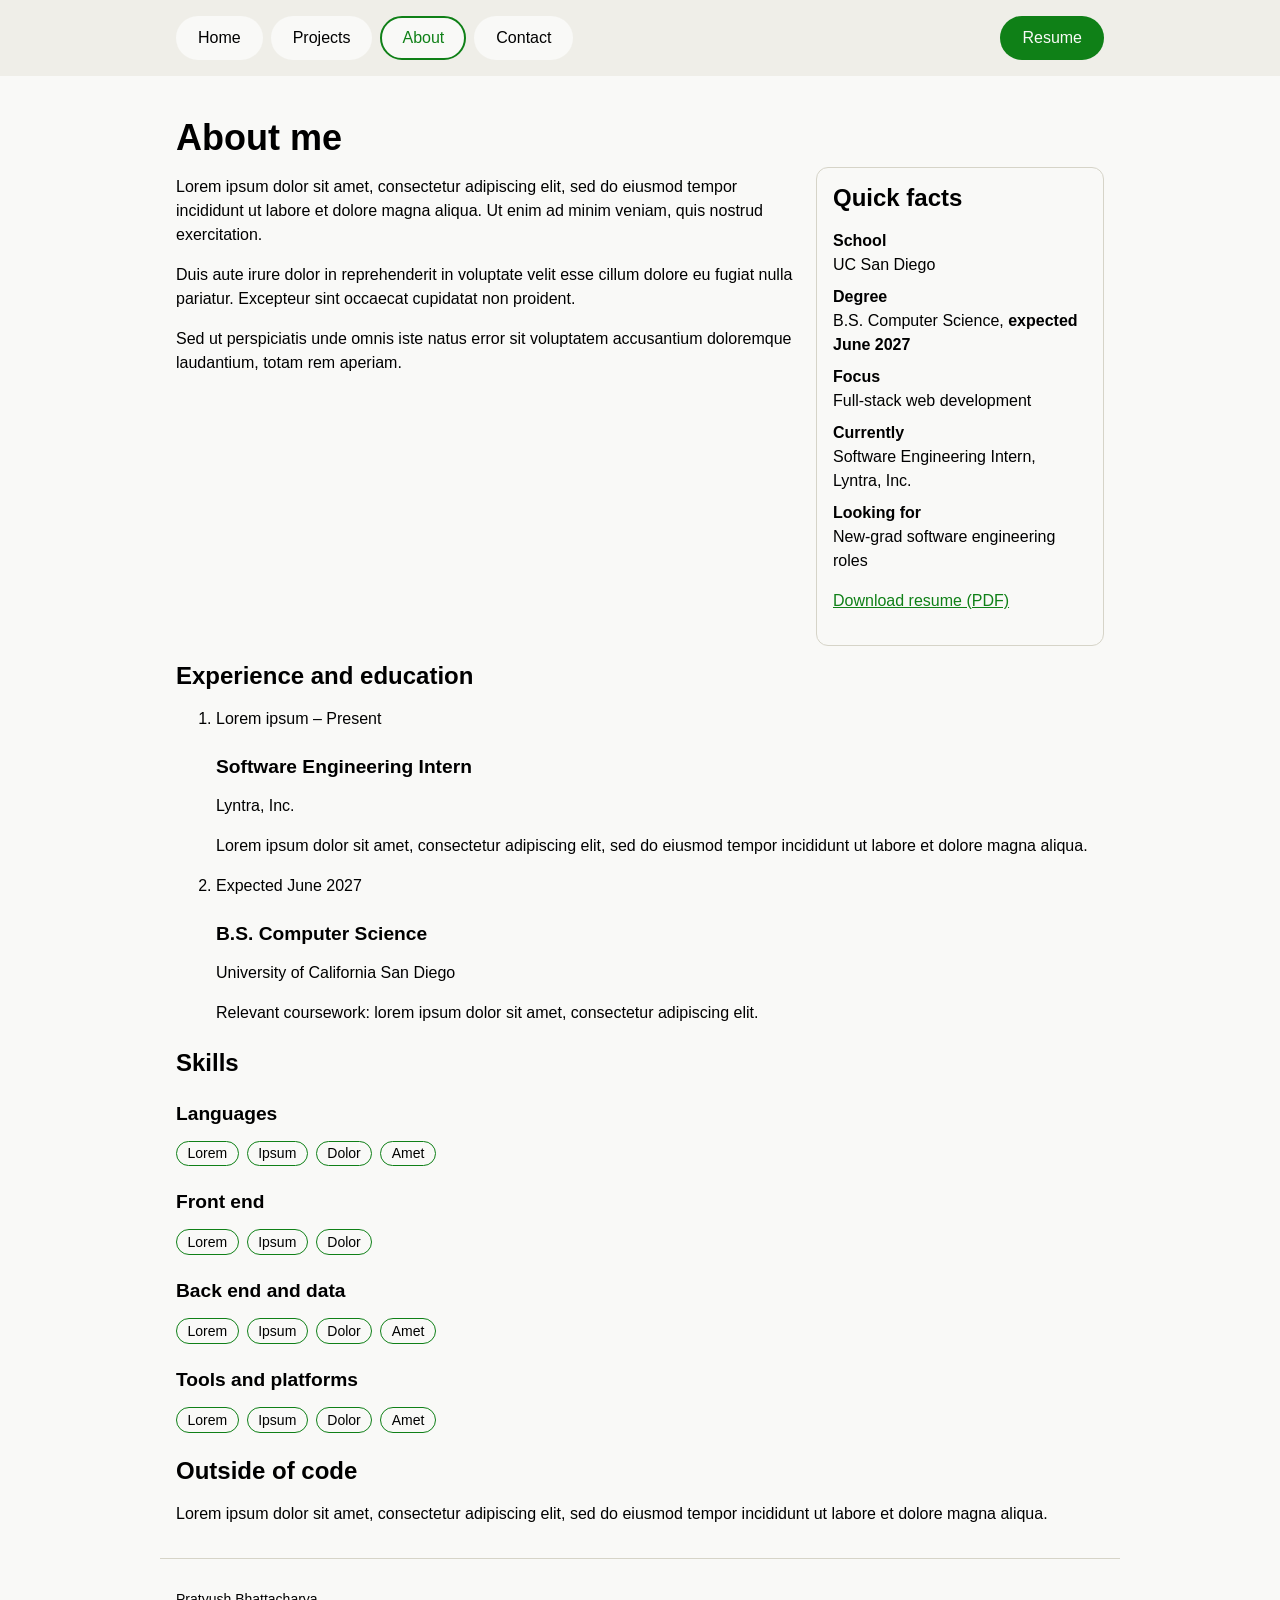
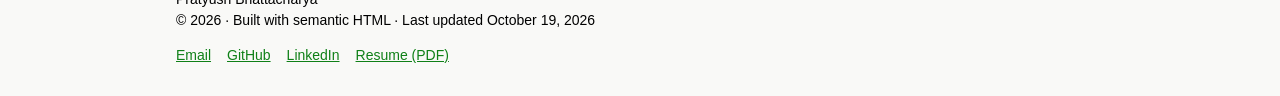
<file: about.html>
<!DOCTYPE html>
<html lang="en">

<head>
    <meta charset="UTF-8">
    <meta name="viewport" content="width=device-width, initial-scale=1.0">
    <meta name="description" content="Lorem ipsum dolor sit amet, consectetur adipiscing elit.">
    <title>About · Pratyush Bhattacharya</title>
    <link rel="icon" href="assets/icons/favicon.svg" type="image/svg+xml">
    <link rel="stylesheet" href="css/styles.css">
</head>

<body>
    <header>
        <nav>
            <menu aria-label="Main Navigation">
                <li><a href="index.html">Home</a></li>
                <li><a href="projects.html">Projects</a></li>
                <li><a href="about.html" aria-current="page">About</a></li>
                <li><a href="contact.html">Contact</a></li>
                <li><a href="assets/docs/pratyush-bhattacharya-resume.pdf" download>Resume</a></li>
            </menu>
        </nav>
    </header>

    <main>
        <h1>About me</h1>

        <aside>
            <h2>Quick facts</h2>
            <dl>
                <dt>School</dt>
                <dd>UC San Diego</dd>
                <dt>Degree</dt>
                <dd>B.S. Computer Science, <strong>expected June 2027</strong></dd>
                <dt>Focus</dt>
                <dd>Full-stack web development</dd>
                <dt>Currently</dt>
                <dd>Software Engineering Intern, Lyntra, Inc.</dd>
                <dt>Looking for</dt>
                <dd>New-grad software engineering roles</dd>
            </dl>
            <p><a href="assets/docs/pratyush-bhattacharya-resume.pdf" download>Download resume (PDF)</a></p>
        </aside>

        <p>Lorem ipsum dolor sit amet, consectetur adipiscing elit, sed do eiusmod tempor incididunt ut labore et dolore
            magna aliqua. Ut enim ad minim veniam, quis nostrud exercitation.</p>
        <p>Duis aute irure dolor in reprehenderit in voluptate velit esse cillum dolore eu fugiat nulla pariatur.
            Excepteur sint occaecat cupidatat non proident.</p>
        <p>Sed ut perspiciatis unde omnis iste natus error sit voluptatem accusantium doloremque laudantium, totam rem
            aperiam.</p>

        <section>
            <h2>Experience and education</h2>
            <ol>
                <li>
                    <p>Lorem ipsum – Present</p>
                    <h3>Software Engineering Intern</h3>
                    <p>Lyntra, Inc.</p>
                    <p>Lorem ipsum dolor sit amet, consectetur adipiscing elit, sed do eiusmod tempor incididunt ut
                        labore et dolore magna aliqua.</p>
                </li>
                <li>
                    <p>Expected <time datetime="2027-06">June 2027</time></p>
                    <h3>B.S. Computer Science</h3>
                    <p>University of California San Diego</p>
                    <p>Relevant coursework: lorem ipsum dolor sit amet, consectetur adipiscing elit.</p>
                </li>
            </ol>
        </section>

        <section>
            <h2>Skills</h2>
            <h3>Languages</h3>
            <ul>
                <li><tech-tag>Lorem</tech-tag></li>
                <li><tech-tag>Ipsum</tech-tag></li>
                <li><tech-tag>Dolor</tech-tag></li>
                <li><tech-tag>Amet</tech-tag></li>
            </ul>
            <h3>Front end</h3>
            <ul>
                <li><tech-tag>Lorem</tech-tag></li>
                <li><tech-tag>Ipsum</tech-tag></li>
                <li><tech-tag>Dolor</tech-tag></li>
            </ul>
            <h3>Back end and data</h3>
            <ul>
                <li><tech-tag>Lorem</tech-tag></li>
                <li><tech-tag>Ipsum</tech-tag></li>
                <li><tech-tag>Dolor</tech-tag></li>
                <li><tech-tag>Amet</tech-tag></li>
            </ul>
            <h3>Tools and platforms</h3>
            <ul>
                <li><tech-tag>Lorem</tech-tag></li>
                <li><tech-tag>Ipsum</tech-tag></li>
                <li><tech-tag>Dolor</tech-tag></li>
                <li><tech-tag>Amet</tech-tag></li>
            </ul>
        </section>

        <section>
            <h2>Outside of code</h2>
            <p>Lorem ipsum dolor sit amet, consectetur adipiscing elit, sed do eiusmod tempor incididunt ut labore et
                dolore magna aliqua.</p>
        </section>
    </main>

    <footer>
        <p>Pratyush Bhattacharya<br>© 2026 · Built with semantic HTML · Last updated <time datetime="2026-10-19">October
                19, 2026</time></p>
        <ul>
            <li><a href="mailto:name@example.com">Email</a></li>
            <li><a href="https://github.com/">GitHub</a></li>
            <li><a href="https://www.linkedin.com/">LinkedIn</a></li>
            <li><a href="assets/docs/pratyush-bhattacharya-resume.pdf">Resume (PDF)</a></li>
        </ul>
    </footer>
</body>

</html>
</file>
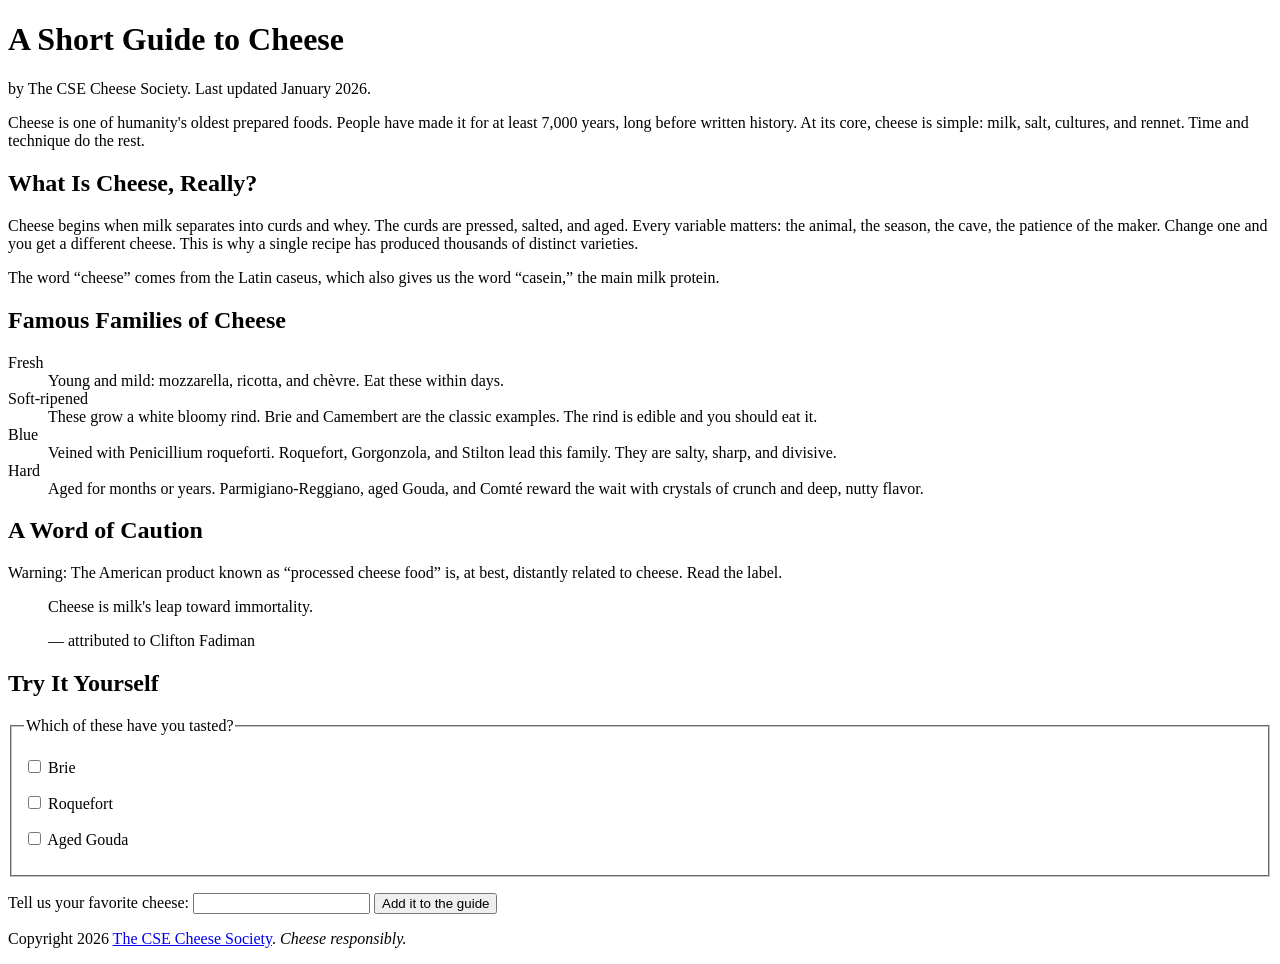
<file: cheese.html>
<!DOCTYPE html>
<html lang="en">
<head>
  <meta charset="UTF-8">
  <meta name="viewport" content="width=device-width, initial-scale=1">
  <title>A Short Guide to Cheese</title>
</head>
<body>
  <header>
    <h1>A Short Guide to Cheese</h1>
    <p>by The CSE Cheese Society. Last updated <time datetime="2026-01">January 2026</time>.</p>
  </header>

  <main>
    <article>
      <p>Cheese is one of humanity's oldest prepared foods. People have made
      it for at least 7,000 years, long before written history. At its core,
      cheese is simple: milk, salt, cultures, and rennet. Time and technique
      do the rest.</p>

      <section>
        <h2>What Is Cheese, Really?</h2>
        <p>Cheese begins when milk separates into curds and whey. The curds
        are pressed, salted, and aged. Every variable matters: the animal,
        the season, the cave, the patience of the maker. Change one and you
        get a different cheese. This is why a single recipe has produced
        thousands of distinct varieties.</p>
        <p>The word <q>cheese</q> comes from the Latin
        <span class="latin" lang="la">caseus</span>, which also gives us the word
        <q>casein,</q> the main milk protein.</p>
      </section>

      <section>
        <h2>Famous Families of Cheese</h2>

        <dl>
          <dt>Fresh</dt>
          <dd>Young and mild: mozzarella, ricotta, and
          <span lang="fr">chèvre</span>. Eat these within days.</dd>

          <dt>Soft-ripened</dt>
          <dd>These grow a white bloomy rind. Brie and Camembert are the
          classic examples. The rind is edible and you should eat it.</dd>

          <dt>Blue</dt>
          <dd>Veined with <span class="latin" lang="la">Penicillium
          roqueforti</span>. Roquefort, Gorgonzola, and Stilton lead this
          family. They are salty, sharp, and divisive.</dd>

          <dt>Hard</dt>
          <dd>Aged for months or years. Parmigiano-Reggiano, aged Gouda,
          and <span lang="fr">Comté</span> reward the wait with crystals
          of crunch and deep, nutty flavor.</dd>
        </dl>
      </section>

      <section>
        <h2>A Word of Caution</h2>
        <p id="warning">Warning: The American product known as
        <q>processed cheese food</q> is, at best, distantly related to
        cheese. Read the label.</p>

        <blockquote>
          <p>Cheese is milk's leap toward immortality.</p>
          <footer>— attributed to Clifton Fadiman</footer>
        </blockquote>
      </section>

      <section>
        <h2>Try It Yourself</h2>
        <form>
          <fieldset>
            <legend>Which of these have you tasted?</legend>
            <p><input type="checkbox" id="c-brie" name="tasted" value="brie">
               <label for="c-brie">Brie</label></p>
            <p><input type="checkbox" id="c-roquefort" name="tasted" value="roquefort">
               <label for="c-roquefort">Roquefort</label></p>
            <p><input type="checkbox" id="c-gouda" name="tasted" value="gouda">
               <label for="c-gouda">Aged Gouda</label></p>
          </fieldset>
          <p>
            <label for="fav">Tell us your favorite cheese:</label>
            <input type="text" id="fav" name="favorite">
            <button type="submit">Add it to the guide</button>
          </p>
        </form>
      </section>
    </article>
  </main>
  <footer>
    <p>Copyright 2026 <a href="https://example.com/cheese-society">The CSE
    Cheese Society</a>. <em>Cheese responsibly.</em></p>
  </footer>
</body>
</html>
</file>
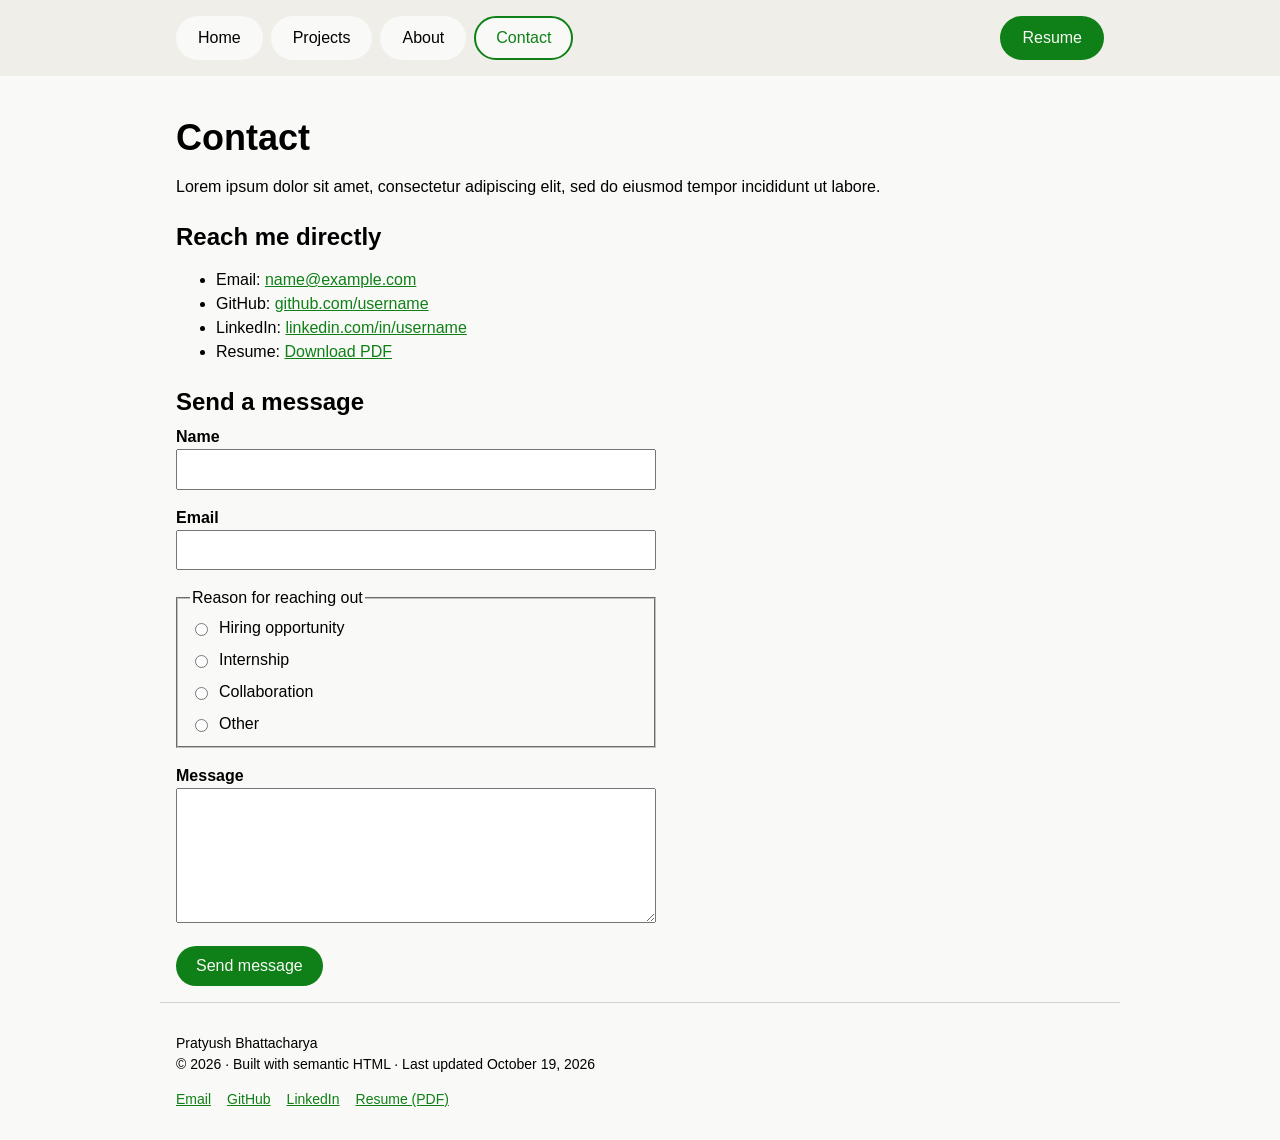
<file: contact.html>
<!DOCTYPE html>
<html lang="en">

<head>
    <meta charset="UTF-8">
    <meta name="viewport" content="width=device-width, initial-scale=1.0">
    <meta name="description" content="Lorem ipsum dolor sit amet, consectetur adipiscing elit.">
    <title>Contact · Pratyush Bhattacharya</title>
    <link rel="icon" href="assets/icons/favicon.svg" type="image/svg+xml">
    <link rel="stylesheet" href="css/styles.css">
</head>

<body>
    <header>
        <nav>
            <menu aria-label="Main Navigation">
                <li><a href="index.html">Home</a></li>
                <li><a href="projects.html">Projects</a></li>
                <li><a href="about.html">About</a></li>
                <li><a href="contact.html" aria-current="page">Contact</a></li>
                <li><a href="assets/docs/pratyush-bhattacharya-resume.pdf" download>Resume</a></li>
            </menu>
        </nav>
    </header>

    <main>
        <h1>Contact</h1>
        <p>Lorem ipsum dolor sit amet, consectetur adipiscing elit, sed do eiusmod tempor incididunt ut labore.</p>

        <section>
            <h2>Reach me directly</h2>
            <ul>
                <li>Email: <a href="mailto:name@example.com">name@example.com</a></li>
                <li>GitHub: <a href="https://github.com/">github.com/username</a></li>
                <li>LinkedIn: <a href="https://www.linkedin.com/">linkedin.com/in/username</a></li>
                <li>Resume: <a href="assets/docs/pratyush-bhattacharya-resume.pdf" download>Download PDF</a></li>
            </ul>
        </section>

        <section>
            <h2>Send a message</h2>
            <form>
                <div>
                    <label for="name">Name</label>
                    <input id="name" name="name" autocomplete="name" required>
                </div>
                <div>
                    <label for="email">Email</label>
                    <input type="email" id="email" name="email" autocomplete="email" required>
                </div>
                <fieldset>
                    <legend>Reason for reaching out</legend>
                    <input type="radio" id="reason-hiring" name="reason" value="hiring" required>
                    <label for="reason-hiring">Hiring opportunity</label>
                    <input type="radio" id="reason-internship" name="reason" value="internship">
                    <label for="reason-internship">Internship</label>
                    <input type="radio" id="reason-collaboration" name="reason" value="collaboration">
                    <label for="reason-collaboration">Collaboration</label>
                    <input type="radio" id="reason-other" name="reason" value="other">
                    <label for="reason-other">Other</label>
                </fieldset>
                <div>
                    <label for="message">Message</label>
                    <textarea id="message" name="message" rows="5" required></textarea>
                </div>
                <button type="submit">Send message</button>
            </form>
        </section>

        <dialog>
            <h2>Message sent</h2>
            <p>Lorem ipsum dolor sit amet, consectetur adipiscing elit.</p>
            <form method="dialog">
                <button>Close</button>
            </form>
        </dialog>
    </main>

    <footer>
        <p>Pratyush Bhattacharya<br>© 2026 · Built with semantic HTML · Last updated <time datetime="2026-10-19">October
                19, 2026</time></p>
        <ul>
            <li><a href="mailto:name@example.com">Email</a></li>
            <li><a href="https://github.com/">GitHub</a></li>
            <li><a href="https://www.linkedin.com/">LinkedIn</a></li>
            <li><a href="assets/docs/pratyush-bhattacharya-resume.pdf">Resume (PDF)</a></li>
        </ul>
    </footer>
</body>

</html>
</file>
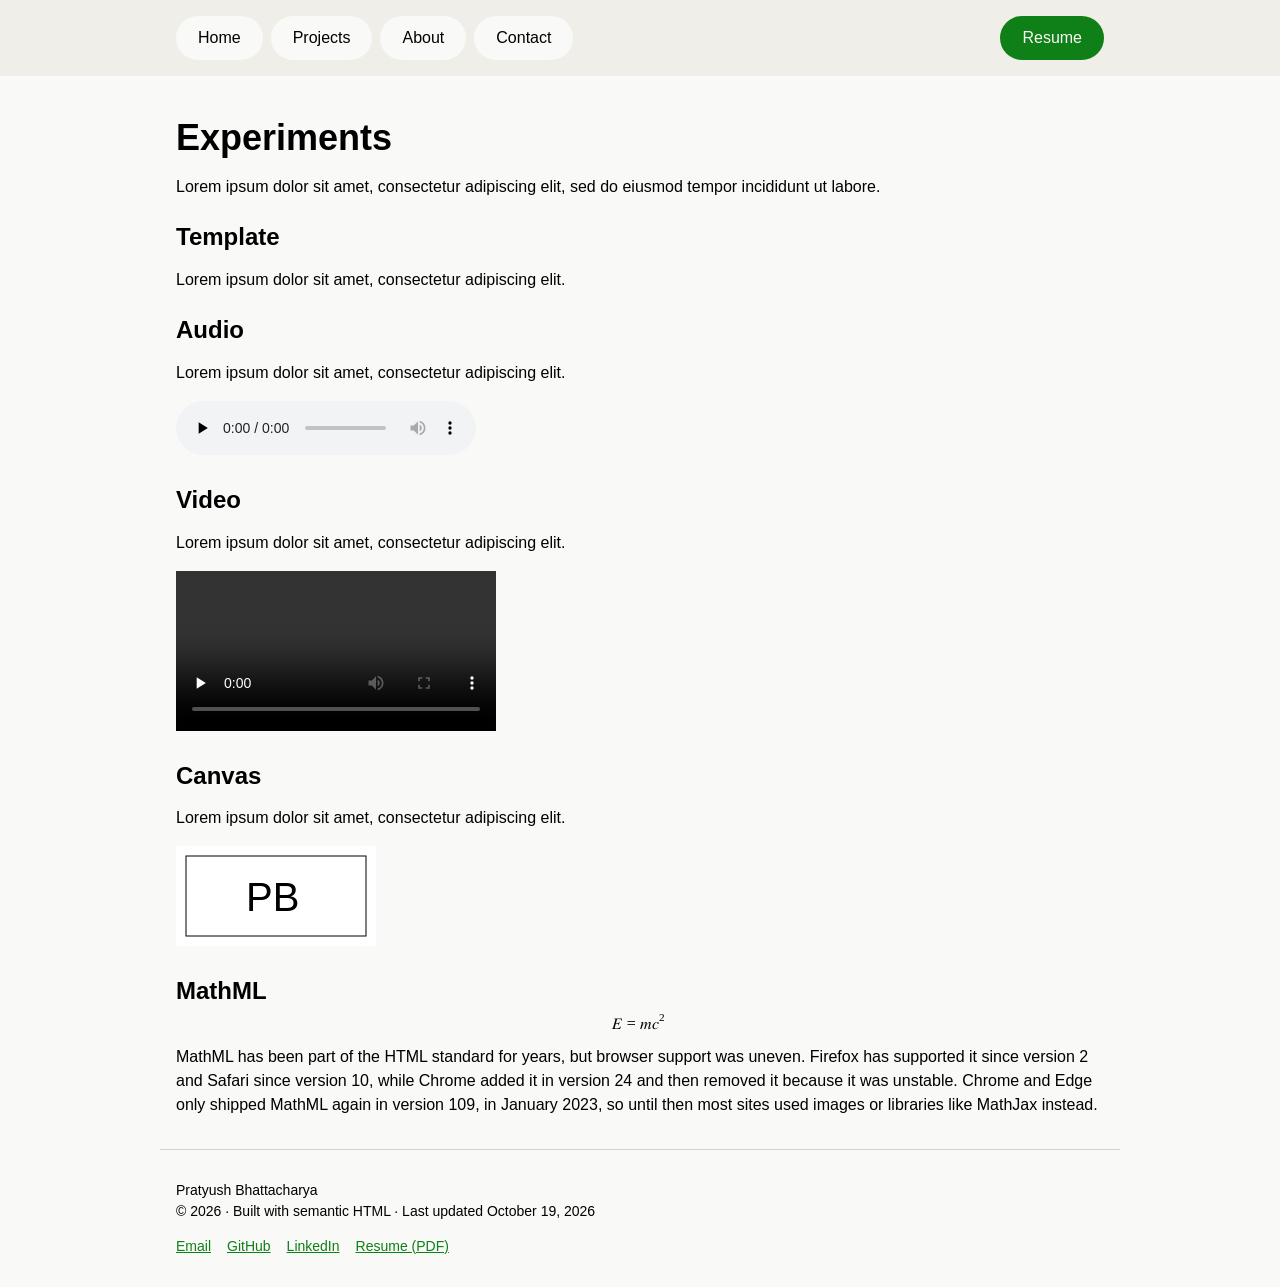
<file: experiments.html>
<!DOCTYPE html>
<html lang="en">

<head>
    <meta charset="UTF-8">
    <meta name="viewport" content="width=device-width, initial-scale=1.0">
    <meta name="description" content="Lorem ipsum dolor sit amet, consectetur adipiscing elit.">
    <title>Experiments · Pratyush Bhattacharya</title>
    <link rel="icon" href="assets/icons/favicon.svg" type="image/svg+xml">
    <link rel="stylesheet" href="css/styles.css">
    
</head>

<body>
    <header>
        <nav>
            <menu aria-label="Main Navigation">
                <li><a href="index.html">Home</a></li>
                <li><a href="projects.html">Projects</a></li>
                <li><a href="about.html">About</a></li>
                <li><a href="contact.html">Contact</a></li>
                <li><a href="assets/docs/pratyush-bhattacharya-resume.pdf" download>Resume</a></li>
            </menu>
        </nav>
    </header>

    <main>
        <h1>Experiments</h1>
        <p>Lorem ipsum dolor sit amet, consectetur adipiscing elit, sed do eiusmod tempor incididunt ut labore.</p>

        <section>
            <h2>Template</h2>
            <p>Lorem ipsum dolor sit amet, consectetur adipiscing elit.</p>
            <template id="project-card">
                <article>
                    <h3>Project title</h3>
                    <p>Lorem ipsum dolor sit amet, consectetur adipiscing elit.</p>
                    <ul>
                        <li><tech-tag>Lorem</tech-tag></li>
                    </ul>
                </article>
            </template>
        </section>

        <section>
            <h2>Audio</h2>
            <p>Lorem ipsum dolor sit amet, consectetur adipiscing elit.</p>
            <audio controls preload="none">
                <source src="https://mdn.github.io/shared-assets/audio/t-rex-roar.mp3" type="audio/mpeg">
                <a href="https://mdn.github.io/shared-assets/audio/t-rex-roar.mp3">Download the audio</a>
            </audio>
        </section>

        <section>
            <h2>Video</h2>
            <p>Lorem ipsum dolor sit amet, consectetur adipiscing elit.</p>
            <video controls preload="none" width="320">
                <source src="https://mdn.github.io/shared-assets/videos/flower.webm" type="video/webm">
                <source src="https://mdn.github.io/shared-assets/videos/flower.mp4" type="video/mp4">
                <a href="https://mdn.github.io/shared-assets/videos/flower.mp4">Download the video</a>
            </video>
        </section>

        <section>
            <h2>Canvas</h2>
            <p>Lorem ipsum dolor sit amet, consectetur adipiscing elit.</p>
            <canvas id="monogram" width="200" height="100">A “PB” monogram drawn inside a box.</canvas>
            <noscript>
                <p>Turn on JavaScript to see the canvas drawing.</p>
            </noscript>
            <script>
                const ctx = document.getElementById("monogram").getContext("2d");
                ctx.strokeRect(10, 10, 180, 80);
                ctx.font = "40px sans-serif";
                ctx.fillText("PB", 70, 65);
            </script>
        </section>

        <section>
            <h2>MathML</h2>
            <math display="block">
                <mi>E</mi>
                <mo>=</mo>
                <mi>m</mi>
                <msup>
                    <mi>c</mi>
                    <mn>2</mn>
                </msup>
            </math>
            <p>MathML has been part of the HTML standard for years, but browser support was uneven. Firefox has
                supported it since version 2 and Safari since version 10, while Chrome added it in version 24 and then
                removed it because it was unstable. Chrome and Edge only shipped MathML again in version 109, in January
                2023, so until then most sites used images or libraries like MathJax instead.</p>
        </section>
    </main>

    <footer>
        <p>Pratyush Bhattacharya<br>© 2026 · Built with semantic HTML · Last updated <time datetime="2026-10-19">October
                19, 2026</time></p>
        <ul>
            <li><a href="mailto:name@example.com">Email</a></li>
            <li><a href="https://github.com/">GitHub</a></li>
            <li><a href="https://www.linkedin.com/">LinkedIn</a></li>
            <li><a href="assets/docs/pratyush-bhattacharya-resume.pdf">Resume (PDF)</a></li>
        </ul>
    </footer>
</body>

</html>
</file>
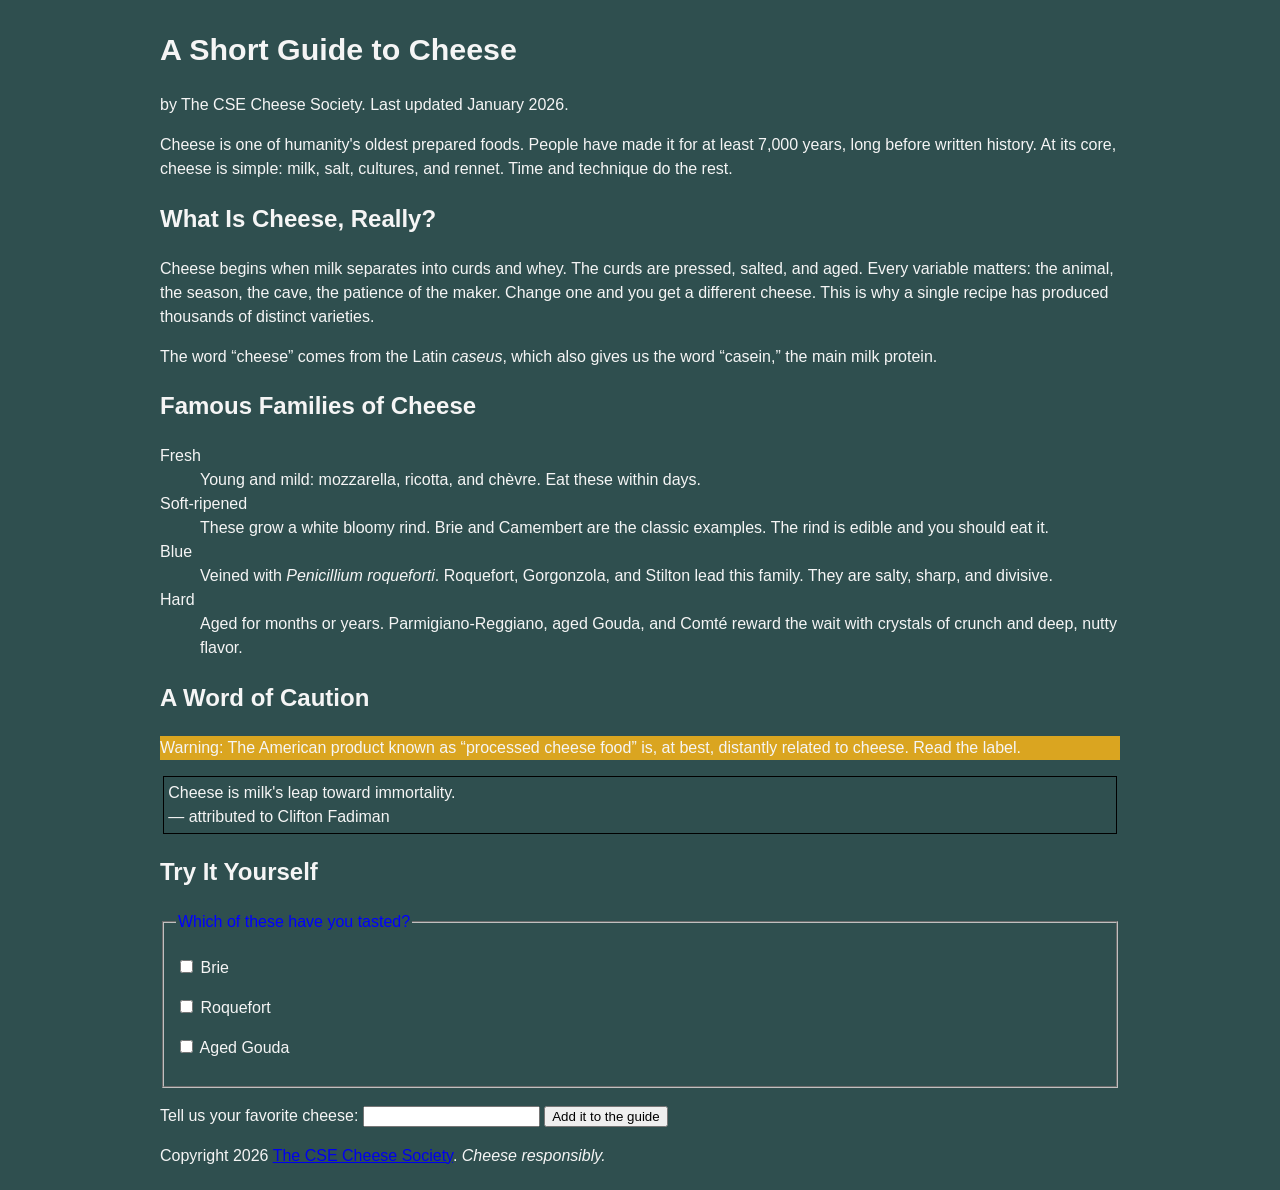
<file: part1/cheese.html>
<!DOCTYPE html>
<html lang="en">

<head>
  <meta charset="UTF-8">
  <meta name="viewport" content="width=device-width, initial-scale=1">
  <title>A Short Guide to Cheese</title>

  <link rel="stylesheet" href="cheese.css">
</head>

<body>
  <header>
    <h1>A Short Guide to Cheese</h1>
    <p>by The CSE Cheese Society. Last updated <time datetime="2026-01">January 2026</time>.</p>
  </header>

  <main>
    <article>
      <p>Cheese is one of humanity's oldest prepared foods. People have made
        it for at least 7,000 years, long before written history. At its core,
        cheese is simple: milk, salt, cultures, and rennet. Time and technique
        do the rest.</p>

      <section>
        <h2>What Is Cheese, Really?</h2>
        <p>Cheese begins when milk separates into curds and whey. The curds
          are pressed, salted, and aged. Every variable matters: the animal,
          the season, the cave, the patience of the maker. Change one and you
          get a different cheese. This is why a single recipe has produced
          thousands of distinct varieties.</p>
        <p>The word <q>cheese</q> comes from the Latin
          <span class="latin" lang="la">caseus</span>, which also gives us the word
          <q>casein,</q> the main milk protein.
        </p>
      </section>

      <section>
        <h2>Famous Families of Cheese</h2>

        <dl>
          <dt>Fresh</dt>
          <dd>Young and mild: mozzarella, ricotta, and
            <span lang="fr">chèvre</span>. Eat these within days.
          </dd>

          <dt>Soft-ripened</dt>
          <dd>These grow a white bloomy rind. Brie and Camembert are the
            classic examples. The rind is edible and you should eat it.</dd>

          <dt>Blue</dt>
          <dd>Veined with <span class="latin" lang="la">Penicillium
              roqueforti</span>. Roquefort, Gorgonzola, and Stilton lead this
            family. They are salty, sharp, and divisive.</dd>

          <dt>Hard</dt>
          <dd>Aged for months or years. Parmigiano-Reggiano, aged Gouda,
            and <span lang="fr">Comté</span> reward the wait with crystals
            of crunch and deep, nutty flavor.</dd>
        </dl>
      </section>

      <section>
        <h2>A Word of Caution</h2>
        <p id="warning">Warning: The American product known as
          <q>processed cheese food</q> is, at best, distantly related to
          cheese. Read the label.
        </p>

        <blockquote>
          <p>Cheese is milk's leap toward immortality.</p>
          <footer>— attributed to Clifton Fadiman</footer>
        </blockquote>
      </section>

      <section>
        <h2>Try It Yourself</h2>
        <form>
          <fieldset>
            <legend>Which of these have you tasted?</legend>
            <p><input type="checkbox" id="c-brie" name="tasted" value="brie">
              <label for="c-brie">Brie</label>
            </p>
            <p><input type="checkbox" id="c-roquefort" name="tasted" value="roquefort">
              <label for="c-roquefort">Roquefort</label>
            </p>
            <p><input type="checkbox" id="c-gouda" name="tasted" value="gouda">
              <label for="c-gouda">Aged Gouda</label>
            </p>
          </fieldset>
          <p>
            <label for="fav">Tell us your favorite cheese:</label>
            <input type="text" id="fav" name="favorite">
            <button type="submit">Add it to the guide</button>
          </p>
        </form>
      </section>
    </article>
  </main>
  <footer>
    <p>Copyright 2026 <a href="https://example.com/cheese-society">The CSE
        Cheese Society</a>. <em>Cheese responsibly.</em></p>
  </footer>
</body>

</html>
</file>
<file: css/styles.css>
:root {
    color-scheme: light dark;

    --main-font: Tahoma, sans-serif;

    --bg-color: light-dark(#f9f9f7, #15202b);
    --bg-accent-color: light-dark(#efeee8, #22303c);
    --button-hover-color: light-dark(#e5e3d9, #192734);
    --border-color: light-dark(#d6d4c8, #38444d);
    --text-color: light-dark(#000000, #ffffff);
    --accent-color: light-dark(#0F8017, #7FF087);
    --max-page-width: 60rem;
    --max-page-margin: auto;
    --spacing: 1rem;
    --pill-radius: 999px;
}

html[data-theme="light"] {
    color-scheme: light;
}

html[data-theme="dark"] {
    color-scheme: dark;
}

*,
*::before,
*::after {
    box-sizing: border-box;
}

body {
    background-color: var(--bg-color);
    font-family: var(--main-font);
    color: var(--text-color);
    accent-color: var(--accent-color);
    line-height: 1.5;
    margin: 0;
}

header>nav,
main,
footer {
    max-width: var(--max-page-width);
    margin: var(--max-page-margin);
    padding: var(--spacing);
}

/* Headers */

h1,
h2,
h3 {
    line-height: 1.2;
    margin: 1.5rem 0 0.5rem;
}

h1 {
    font-size: 2.25rem;
}

h2 {
    font-size: 1.5rem;
}

h3 {
    font-size: 1.2rem;
}

a {
    color: var(--accent-color);
}

a:hover {
    color: var(--text-color);
}

a:focus,
button:focus,
input:focus,
textarea:focus {
    outline: 3px solid var(--accent-color);
    outline-offset: 2px;
}

img,
iframe,
video {
    max-width: 100%;
}

img,
video {
    height: auto;
}

header {
    background-color: var(--bg-accent-color);
}

nav>menu {
    display: flex;
    flex-wrap: wrap;
    gap: 0.5rem;
    list-style-type: none;
    margin: 0;
    padding: 0;
}

menu>li:last-child {
    margin-left: auto;
}

menu a {
    display: inline-block;
    padding: 0.5em 1.25em;
    border: 2px solid transparent;
    border-radius: var(--pill-radius);
    background-color: var(--bg-color);
    color: var(--text-color);
    text-decoration: none;
}

menu a:hover {
    background-color: var(--button-hover-color);
}

menu a[aria-current="page"] {
    border-color: var(--accent-color);
    color: var(--accent-color);
}

menu a[download],
button {
    background-color: var(--accent-color);
    color: var(--bg-color);
}

menu a[download]:hover,
button:hover {
    background-color: var(--text-color);
}

footer {
    border-top: 1px solid var(--border-color);
    font-size: 0.875rem;
}

footer ul {
    display: flex;
    flex-wrap: wrap;
    gap: var(--spacing);
    list-style-type: none;
    padding: 0;
}

action-bar {
    display: flex;
    flex-wrap: wrap;
    gap: var(--spacing);
    margin: var(--spacing) 0;
}

project-meta {
    display: block;
    margin-top: var(--spacing);
    color: var(--accent-color);
    font-size: 0.875rem;
}

project-meta+h2,
project-meta+h3 {
    margin-top: 0.25rem;
}

ul:has(tech-tag) {
    display: flex;
    flex-wrap: wrap;
    gap: 0.5rem;
    list-style-type: none;
    padding: 0;
}

tech-tag {
    display: inline-block;
    padding: 0.1em 0.75em;
    border: 1px solid var(--accent-color);
    border-radius: var(--pill-radius);
    font-size: 0.875rem;
}

article,
aside {
    border: 1px solid var(--border-color);
    border-radius: 0.75rem;
    padding: var(--spacing);
    margin: var(--spacing) 0;
}

.filters a {
    display: inline-block;
    margin: 0.25rem 0;
    padding: 0.25em 0.9em;
    border: 1px solid var(--accent-color);
    border-radius: var(--pill-radius);
    text-decoration: none;
}

.filters a:hover {
    background-color: var(--button-hover-color);
}

svg rect,
svg line {
    stroke: currentColor;
}

svg text {
    fill: currentColor;
}

dt {
    font-weight: bold;
}

dd {
    margin: 0 0 0.5rem;
}

aside>h2 {
    margin-top: 0;
}

aside~section {
    clear: both;
}

aside {
    float: right;
    width: 18rem;
    margin: 0 0 var(--spacing) var(--spacing);
}

form>div {
    margin-bottom: var(--spacing);
}

form>div>label {
    display: block;
    font-weight: bold;
}

input:not([type="radio"]),
textarea {
    width: 100%;
    max-width: 30rem;
    padding: 0.4em;
    font: inherit;
}

fieldset {
    display: grid;
    grid-template-columns: auto 1fr;
    gap: 0.5rem;
    align-items: center;
    max-width: 30rem;
    margin: 0 0 var(--spacing);
}

button {
    padding: 0.5em 1.25em;
    border: none;
    border-radius: var(--pill-radius);
    font: inherit;
    cursor: pointer;
}

canvas {
    background-color: white;
}

@media (max-width: 48rem) {
    aside {
        float: none;
        width: auto;
        margin: var(--spacing) 0;
    }
}

@view-transition {
    navigation: auto;
}
</file>
<file: part1/cheese.css>
/* 
 * Pratyush Bhattacharya
 * https://github.com/PratyushBhattacharya1/cse134b-hw3
 */

body {
    font-family: sans-serif;
    color: whitesmoke;
    line-height: 1.5;
    background-color: darkslategray;
    max-width: 60rem;
    margin: auto;
    padding: 0.4rem;
}

h1 {
    font-size: 1.9rem;
}

h2 {
    font-size: 1.5rem;
}

.latin {
    font-style: italic;
}

#warning {
    background-color: goldenrod;
}

blockquote {
    border: 0.1rem solid black;
    padding: 0.25rem;
    margin: 0.2rem;

    p {
        margin: auto;
    }
}

a:hover {
    color: lightseagreen;
}

a:focus {
    border: 1px solid blue;
    background-color: aquamarine;
}

button:hover {
    color: brown;
}

button:focus {
    background-color: coral;
}

input:hover {
    color: brown;
    border: 1px solid blue;
}

input:focus {
    background-color: coral;
}

legend {
    color: red;
}

/* Blue wins here because it's later in the file. It gets more "power" because its at the end of the file and just as specific as the other legend.*/
legend {
    color: blue;
}
</file>
